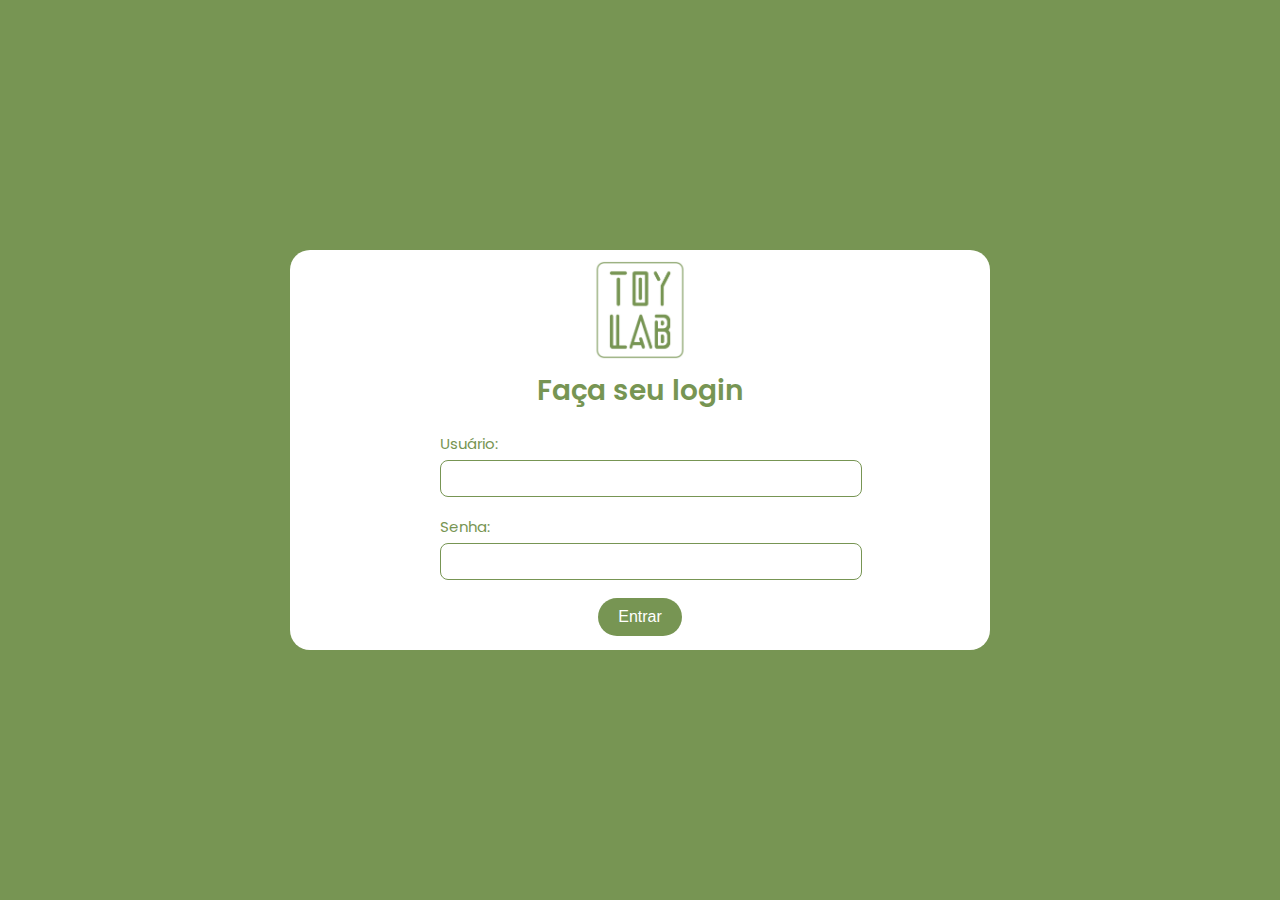
<file: index.html>
<!DOCTYPE html>
<html lang="en">
<head>
    <meta charset="UTF-8">
    <meta name="viewport" content="width=device-width, initial-scale=1.0">
    <title>ToyLab</title>
    <link rel="stylesheet" href="style.css">
    <link rel="preconnect" href="https://fonts.googleapis.com">
    <link rel="preconnect" href="https://fonts.gstatic.com" crossorigin>
    <link href="https://fonts.googleapis.com/css2?family=Poppins:ital,wght@0,100;0,200;0,300;0,400;0,500;0,600;0,700;0,800;0,900;1,100;1,200;1,300;1,400;1,500;1,600;1,700;1,800;1,900&display=swap" rel="stylesheet">
</head>
<body>
    <div class="primeiro">
        <img class="toylab" src="imagens/toylab.png" alt="Logo do ToyLab"/>
        <h1 class="texto1">Faça seu login</h1>
        <form class="formulario">
            <label for="username" class="nome">Usuário:</label>
            <input type="text" id="username" name="username" required>
            <label for="password" class="senha">Senha:</label>
            <input type="password" id="password" name="password" required>
            <button type="button" class="botão" onclick="login()">Entrar</button>
        </form>
    </div>
    <script src="script.js"></script>
</body>
</html>
</file>
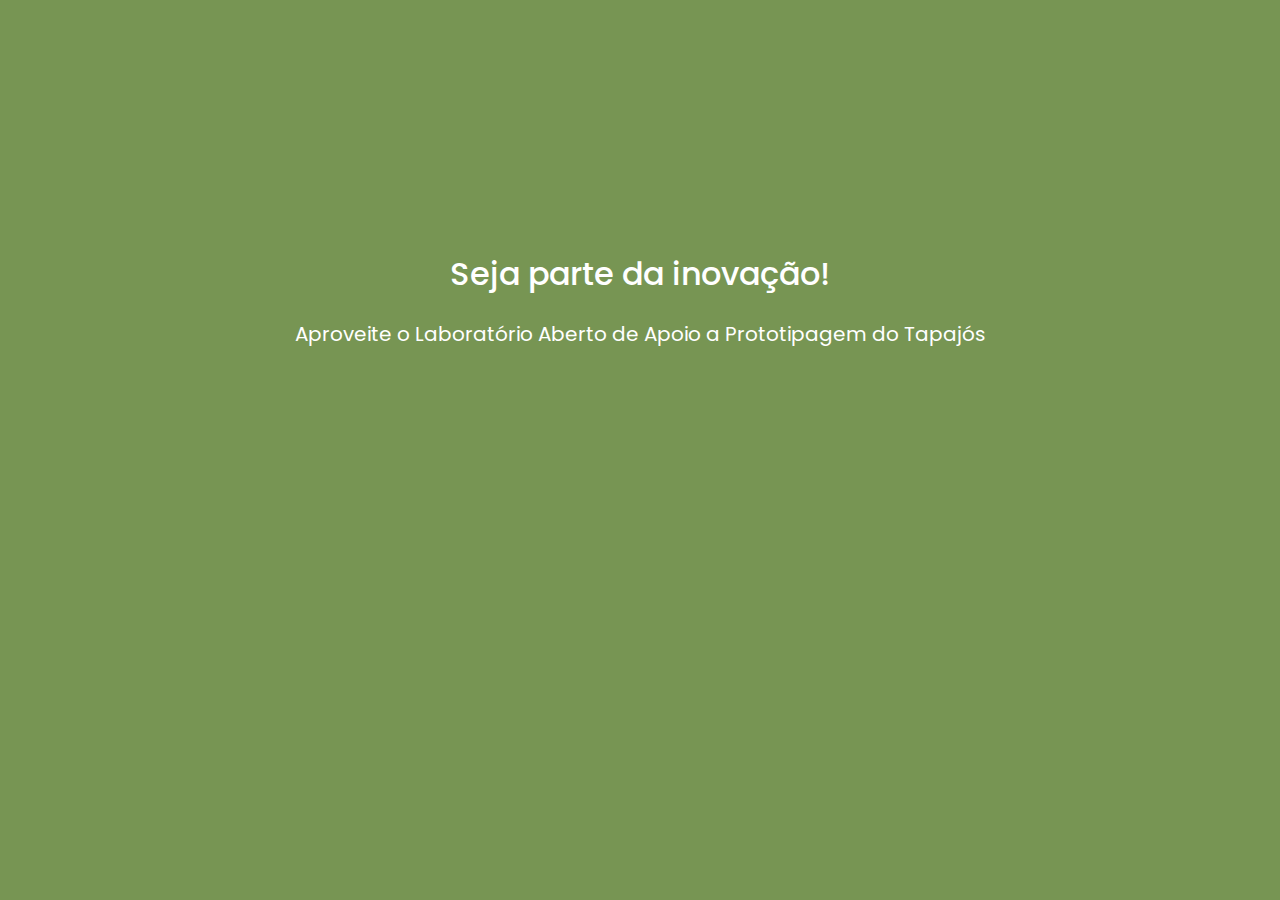
<file: login.html>
<!DOCTYPE html>
<html lang="en">
<head>
    <meta charset="UTF-8">
    <meta name="viewport" content="width=device-width, initial-scale=1.0">
    <title>ToyLab</title>
    <link rel="stylesheet" href="stylelogin.css">
    <link rel="preconnect" href="https://fonts.googleapis.com">
    <link rel="preconnect" href="https://fonts.gstatic.com" crossorigin>
    <link href="https://fonts.googleapis.com/css2?family=Poppins:ital,wght@0,100;0,200;0,300;0,400;0,500;0,600;0,700;0,800;0,900;1,100;1,200;1,300;1,400;1,500;1,600;1,700;1,800;1,900&display=swap" rel="stylesheet">
</head>
<body>
    <h1 class="texto1">Seja parte da inovação!</h1>
    <h2 class="texto2">Aproveite o Laboratório Aberto de Apoio a Prototipagem do Tapajós</h2>
</body>
</html>
</file>
<file: style.css>
body {
    background-color: #779553;
    font-family: 'Poppins';
    color: #779553;
}

.primeiro {
    position: absolute;
    top: 50%;
    left: 50%;
    transform: translate(-50%, -50%);
    display: flex;
    flex-direction: column;
    align-items: center;
    background-color: white;
    width: 700px;
    height: 400px;
    border-radius: 20px;
}

.toylab {
    margin-top: 10px;
    margin-bottom: -10px;
    width: 100px;
    height: 100px;
}

.texto1 {
    font-size: 28px;
    margin: 20px;
    font-weight: 600;
    color: #779553;
}

.formulario {
    display: flex;
    flex-direction: column;
    width: 100%;
    max-width: 400px;
}

.nome, .senha {
    font-size: 15px;
    margin-bottom: 5px;
    color: #779553;
}

.formulario input {
    width: 100%;
    padding: 10px;
    margin-bottom: 18px;
    border: 1px solid #779553;
    border-radius: 8px;
}

.botão {
    align-self: center;
    padding: 10px 20px;
    background-color: #779553;
    color: white;
    border: none;
    border-radius: 20px;
    font-size: 16px;
}
</file>
<file: stylelogin.css>
body {
    background-color: #779553;
    font-family: 'Poppins';
}

.texto1 {
    text-align: center;
    margin-top: 250px;
    color: white;
    font-weight: 500;
}

.texto2 {
    text-align: center;
    color: white;
    font-weight: 400;
    font-size: 20px;
}
</file>
